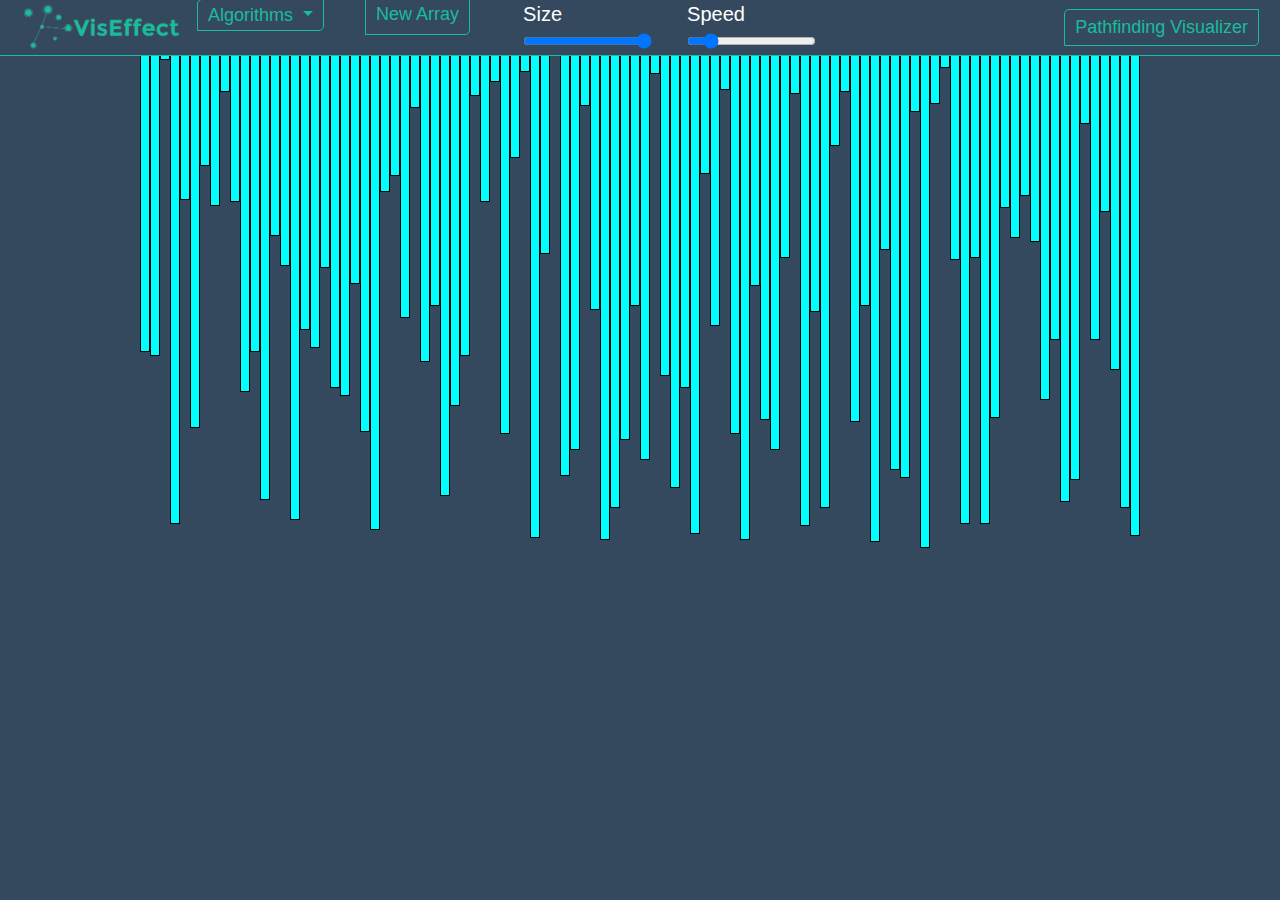
<file: sorting.html>
<!DOCTYPE html>
<html lang="en">

<head>
    <meta charset="UTF-8">
    <meta http-equiv="X-UA-Compatible" content="IE=edge">
    <meta name="viewport" content="width=device-width, initial-scale=1.0">
    <link rel="icon" href="images/VE.png">
    <title>Sorting Visualizer</title>
    <link rel="stylesheet" href="https://maxcdn.bootstrapcdn.com/bootstrap/4.0.0/css/bootstrap.min.css"
        integrity="sha384-Gn5384xqQ1aoWXA+058RXPxPg6fy4IWvTNh0E263XmFcJlSAwiGgFAW/dAiS6JXm" crossorigin="anonymous">
    <link rel="stylesheet" href="styles/style.css">
</head>


<body class="p-3 mb-2 text-white">

    <header>


        <nav class="navbar navbar-expand-sm fixed-top" id="myNavbar">
            <a class="navbar-brand" href="index.html" id="logo"><img src="images/VisEffect.png" alt="VisEffect"></a>
            <button class="navbar-toggler" type="button" data-toggle="collapse" data-target="#navbarSupportedContent"
                aria-controls="navbarSupportedContent" aria-expanded="false" aria-label="Toggle navigation">
                <span class="navbar-toggler-icon"></span>
            </button>

            <div class="collapse navbar-collapse" id="navbarSupportedContent">
                <div class=" row">
                    <ul class=" dropdown">
                        <a class="dropdown-toggle btn-common" href="#" id="navbarDropdown" role="button"
                            data-toggle="dropdown" aria-haspopup="true" aria-expanded="false">
                            Algorithms
                        </a>
                        <div class="dropdown-menu" aria-labelledby="navbarDropdown">
                            <button type="button" class="dropdown-style btn-common bubbleSort">Bubble
                                Sort</button>
                            <button type="button" class="dropdown-style btn-common selectionSort">Selection
                                Sort</button>
                            <button type="button" class="dropdown-style btn-common insertionSort">Insertion
                                Sort</button>
                            <button type="button" class="dropdown-style btn-common quickSort">Quick Sort</button>
                            <button type="button" class="dropdown-style btn-common mergeSort">Merge Sort</button>
                        </div>
                    </ul>
                    <div class="col gap-2 d-sm-flex" id="newArray">
                        <button type="button" class="btn-common newArray">New Array</button>
                    </div>

                    <div class="col" id="input">
                        <span id="size">Size
                            <input id="arr_sz" type="range" min="5" max="100" step=1 value=100>
                        </span>
                        <span id="speed">Speed
                            <input id="speed_input" type="range" min="20" max="300" stepDown=10 value=60>
                        </span>
                    </div>
                </div>

                <a class="btn-common pathfinding-vis" href="index.html">Pathfinding
                    Visualizer</a>
            </div>
        </nav>


    </header>

    <div id="bars" class="flex-container"></div>

    <script src="https://code.jquery.com/jquery-3.2.1.slim.min.js"
        integrity="sha384-KJ3o2DKtIkvYIK3UENzmM7KCkRr/rE9/Qpg6aAZGJwFDMVNA/GpGFF93hXpG5KkN"
        crossorigin="anonymous"></script>
    <script src="https://cdnjs.cloudflare.com/ajax/libs/popper.js/1.12.9/umd/popper.min.js"
        integrity="sha384-ApNbgh9B+Y1QKtv3Rn7W3mgPxhU9K/ScQsAP7hUibX39j7fakFPskvXusvfa0b4Q"
        crossorigin="anonymous"></script>
    <script src="https://maxcdn.bootstrapcdn.com/bootstrap/4.0.0/js/bootstrap.min.js"
        integrity="sha384-JZR6Spejh4U02d8jOt6vLEHfe/JQGiRRSQQxSfFWpi1MquVdAyjUar5+76PVCmYl"
        crossorigin="anonymous"></script>
    <script src="scripts/sortingScripts/sorting.js"></script>
    <script src="scripts/sortingScripts/bubble.js"></script>
    <script src="scripts/sortingScripts/insertion.js"></script>
    <script src="scripts/sortingScripts/merge.js"></script>
    <script src="scripts/sortingScripts/quick.js"></script>
    <script src="scripts/sortingScripts/selection.js"></script>
</body>

</html>
</file>
<file: styles/style.css>
body {
    font-family: Arial, Helvetica, sans-serif;
    font-size: 20px;
    padding: 0 20px 30px 0;
    line-height: 1.4;
    background-color: #34495e;
}

#logo>img {
    max-width: 170px;
}

.nav-link {
    color: rgba(255, 255, 255, .5) !important;
}

.nav-link:hover {
    color: rgba(255, 255, 255, .75) !important;
}

#myNavbar {
    background-color: #34495e;
    height: 3.5rem;
    border-bottom: 1px solid #1abc9c;
}

.row ul {
    margin-bottom: 0;
    padding-left: 10px;
    padding-top: 10px;
}

.pathfinding-vis {
    margin-left: 15rem;
}

#speed {
    margin-left: 35px;
}

#newArray {
    height: 40px;
    margin-top: 5px;
}

.btn-common {
    border: 1px solid #1abc9c;
    padding: 5px 10px;
    margin-right: 5px;
    font-size: 18px;
    color: #1abc9c;
    white-space: nowrap;
    border-radius: 5px 0;
    background: none;
    cursor: pointer;
    transition: all 0.2s;
}

a:hover {
    text-decoration: none !important;
}

.btn-common:focus {
    box-shadow: 0 0 0 0.15rem rgb(26 188 156 / 50%);
    outline: 0;
}

.btn-common:hover {
    border: 1px solid #1abc9c;
    background-color: #1abc9c;
    color: white;
}

.dropdown-style {
    display: block;
    width: 100%;
    border-top: none;
}

.dropdown-style:hover {
    display: block;
    width: 100%;
    border-top: none;
}

.flex-container {
    margin-top: 2.4rem;
    display: flex;
    flex-wrap: nowrap;
    width: 100%;
    height: 500px;
    justify-content: center;
    transition: 2s all ease;
}

.flex-item {
    background: cyan;
    border: 1pt solid black;
    width: 10px;
    transition: 0.1s all ease;
}

.row {
    display: grid;
    grid-template-columns: 1fr 1fr 2fr;
}

#input {
    display: flex;
    padding: 10px;
    justify-content: space-around;
}

.show {
    padding-top: 0;
    padding-bottom: 0;
}
</file>
